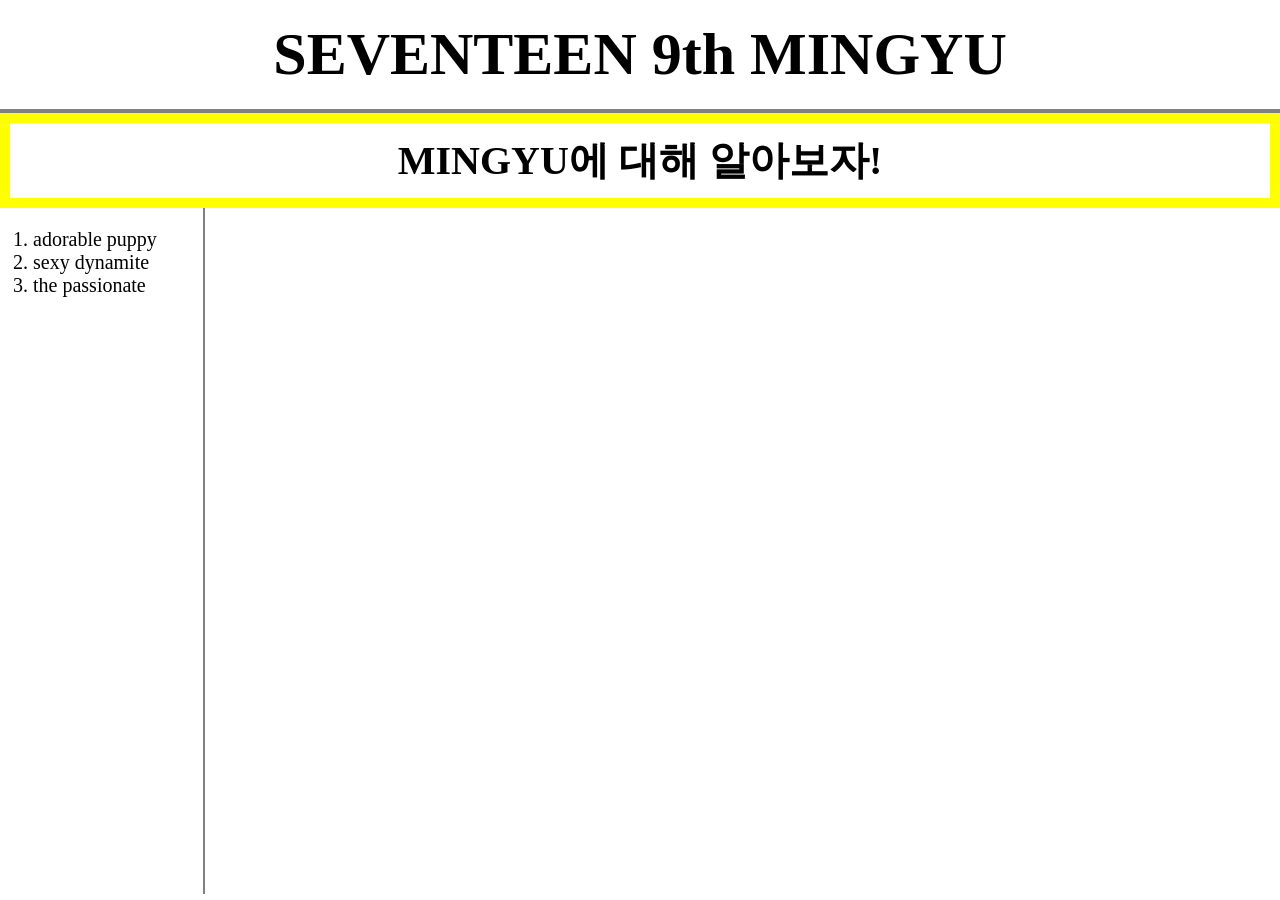
<file: index.html>
<!doctype html>
<html>
<head>
  <title>SEVENTEEN 9TH MINGYU</title>
  <meta charset="utf-8" />
  <link rel="stylesheet" href="style.css">
</head>
<body>
  <h1><a href="index.html">SEVENTEEN 9th MINGYU</a></h1>
    <h2><a href="https://www.instagram.com/min9yu_k/" target="_blank" title="mingyu instagram">MINGYU</a>에 대해 알아보자!</h2>
  <div id="photo">
    <ol>
      <li><a href="cute.html">adorable puppy</a></li>
      <li><a href="sexy.html">sexy dynamite</a></li>
      <li><a href="passionate.html">the passionate</a></li>
    </ol>
    <div>
      <p>
        <iframe width="1000" height="650" src="https://www.youtube.com/embed/ifeNKqWIX64" title="YouTube video player" frameborder="0" allow="accelerometer; autoplay; clipboard-write; encrypted-media; gyroscope; picture-in-picture" allowfullscreen></iframe>
      </p>
    </div>
  </div>

</body>
</html>
</file>
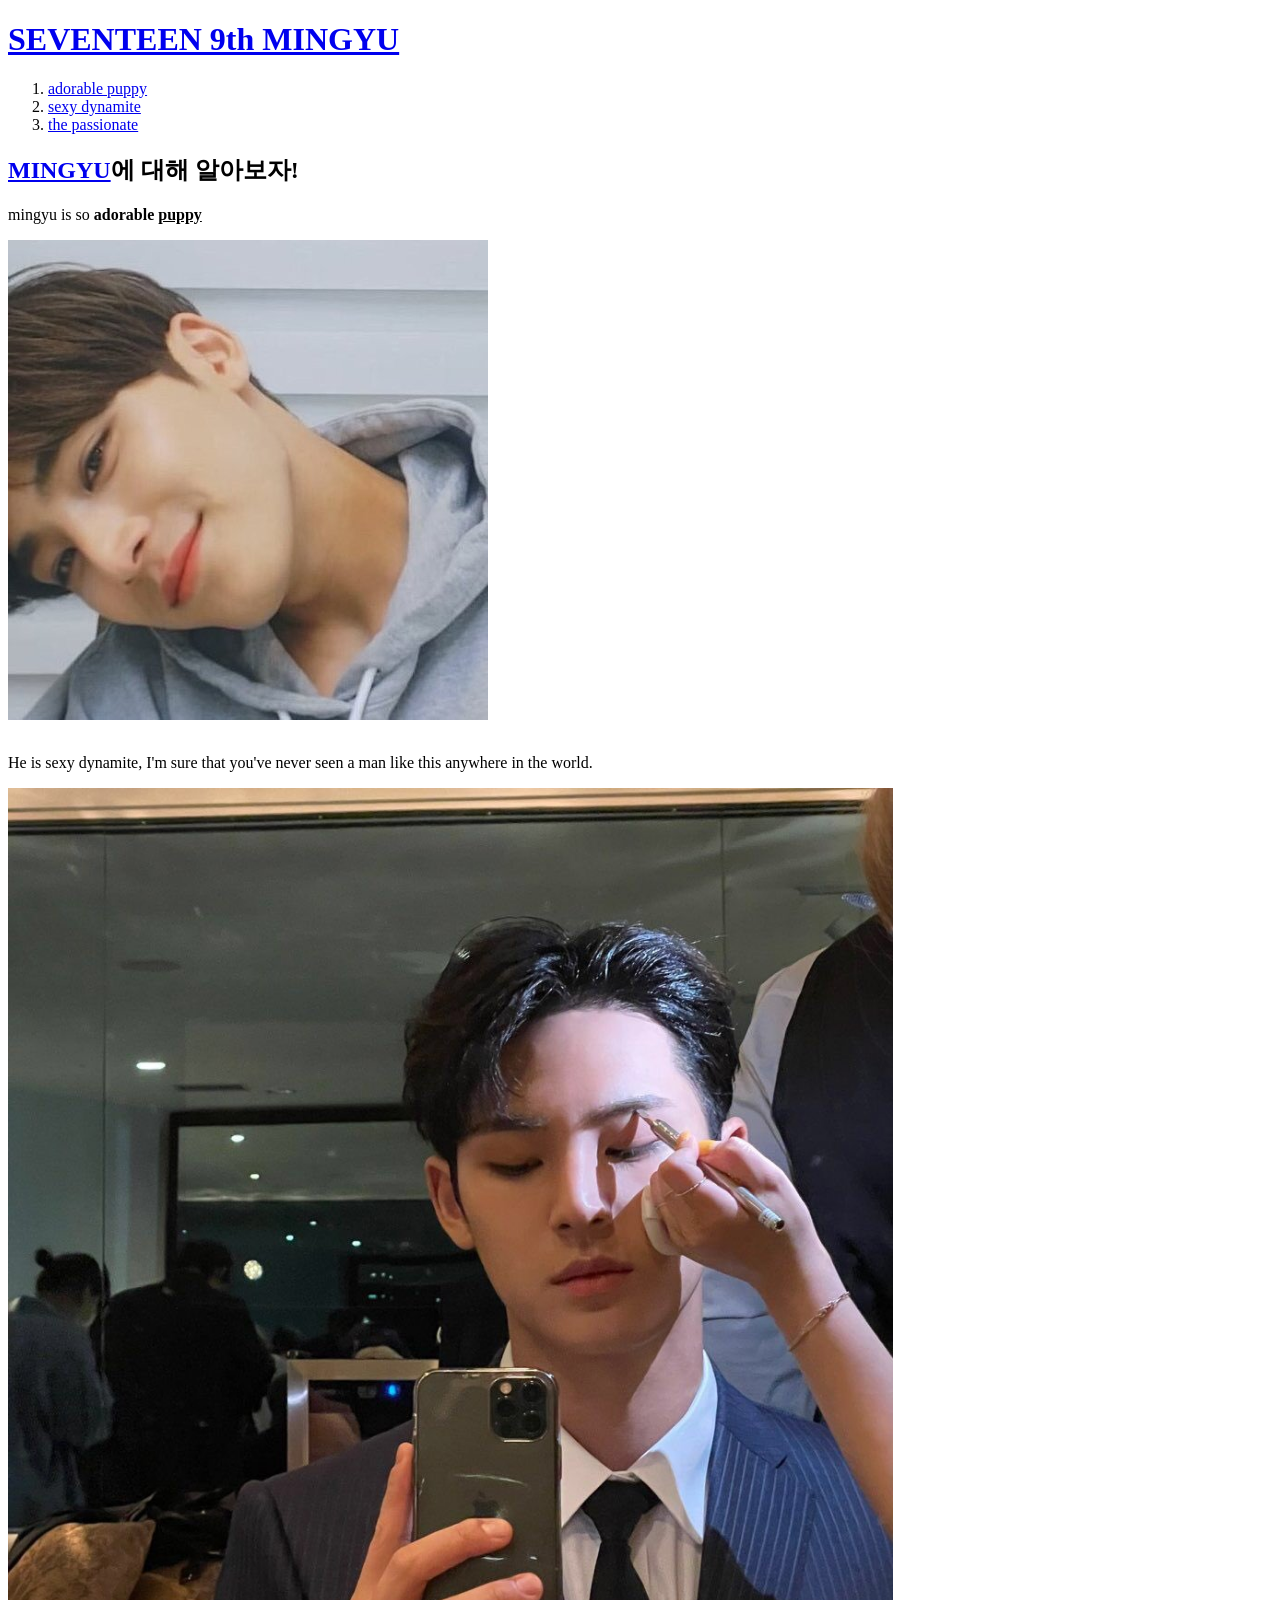
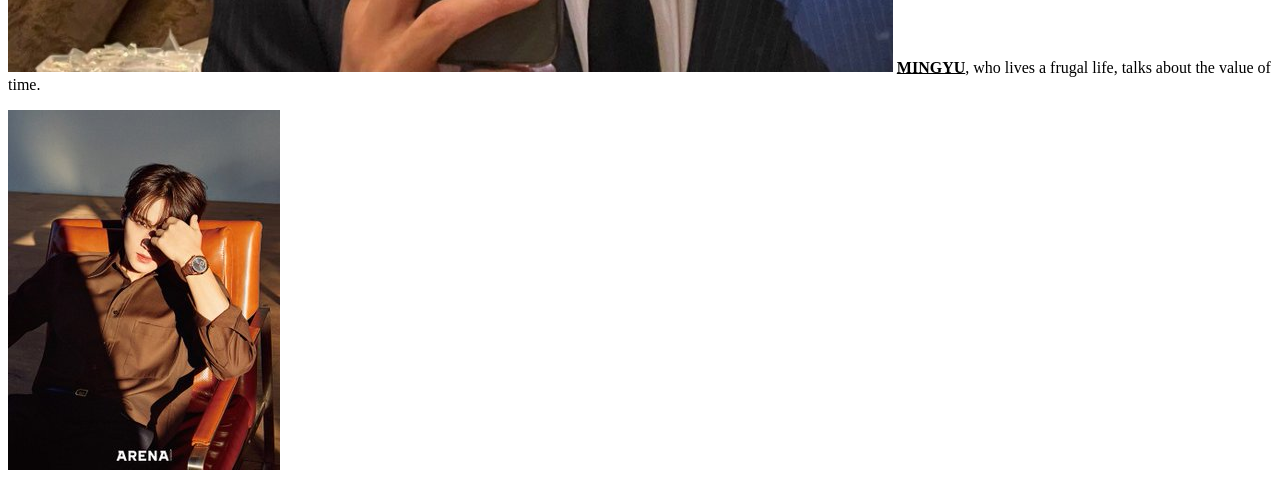
<file: 1. mingyu.html>
<!doctype html>
<html>
<head>
  <title>SEVENTEEN 9TH MINGYU</title>
  <meta charset="utf-8" />
</head>
<body>
  <h1><a href="index.html">SEVENTEEN 9th MINGYU</a></h1>
  <ol>
    <li><a href="cute.html">adorable puppy</a></li>
    <li><a href="sexy.html">sexy dynamite</a></li>
    <li><a href="passionate.html">the passionate</a></li>
  </ol>
  <h2><a href="https://www.instagram.com/min9yu_k/" target="_blank" title="mingyu instagram">MINGYU</a>에 대해 알아보자!</h2>
  mingyu is so <strong>adorable <u>puppy</u></strong>
  <p style="margin-top:10px;">
    </p><img src="unnamed.jpg">
  <p style="margin-top:30px;"></p>He is sexy dynamite, I'm sure that you've never seen a man like this anywhere in the world.
  <p style="margin-top:10px;">
    </p><img src="sexy dynamite.jpg" width="70%"/>
    <strong><u>MINGYU</u></strong>, who lives a frugal life, talks about the value of time.
    <p style="margin-top:10px;">
    </p><img src="the passionate.jpg">
</body>
</html>
</file>
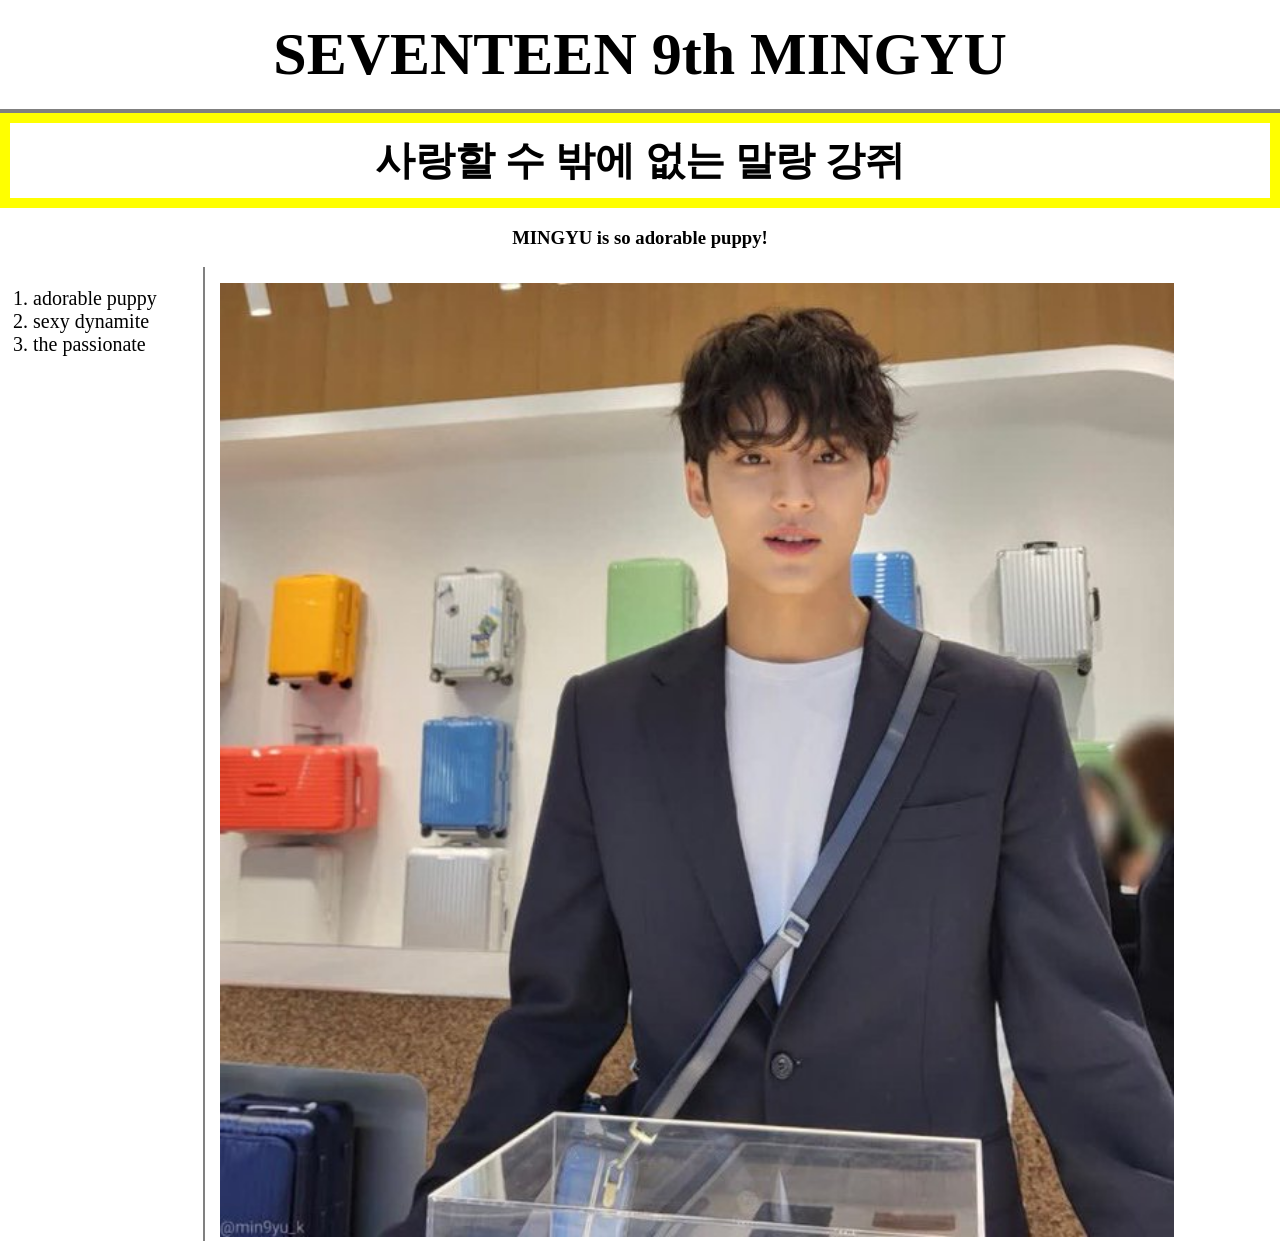
<file: cute.html>
<!doctype html>
<html>
<head>
  <title>SEVENTEEN 9TH MINGYU</title>
  <meta charset="utf-8" />
  <link rel="stylesheet" href="style.css">
</head>
<body>
  <h1><a href="index.html">SEVENTEEN 9th MINGYU</a></h1>
    <h2>사랑할 수 밖에 없는 말랑 강쥐</h2>
      <h3>MINGYU is so adorable puppy!</h3>
  <div id="photo">
    <ol>
      <li><a href="cute.html">adorable puppy</a></li>
      <li><a href="sexy.html">sexy dynamite</a></li>
      <li><a href="passionate.html">the passionate</a></li>
    </ol>
    <div>
      <p style="margin-top:10px;">
      </p><img src="cute.jpg" width=90%>
    </div>
  </div>
</body>
</html>
</file>
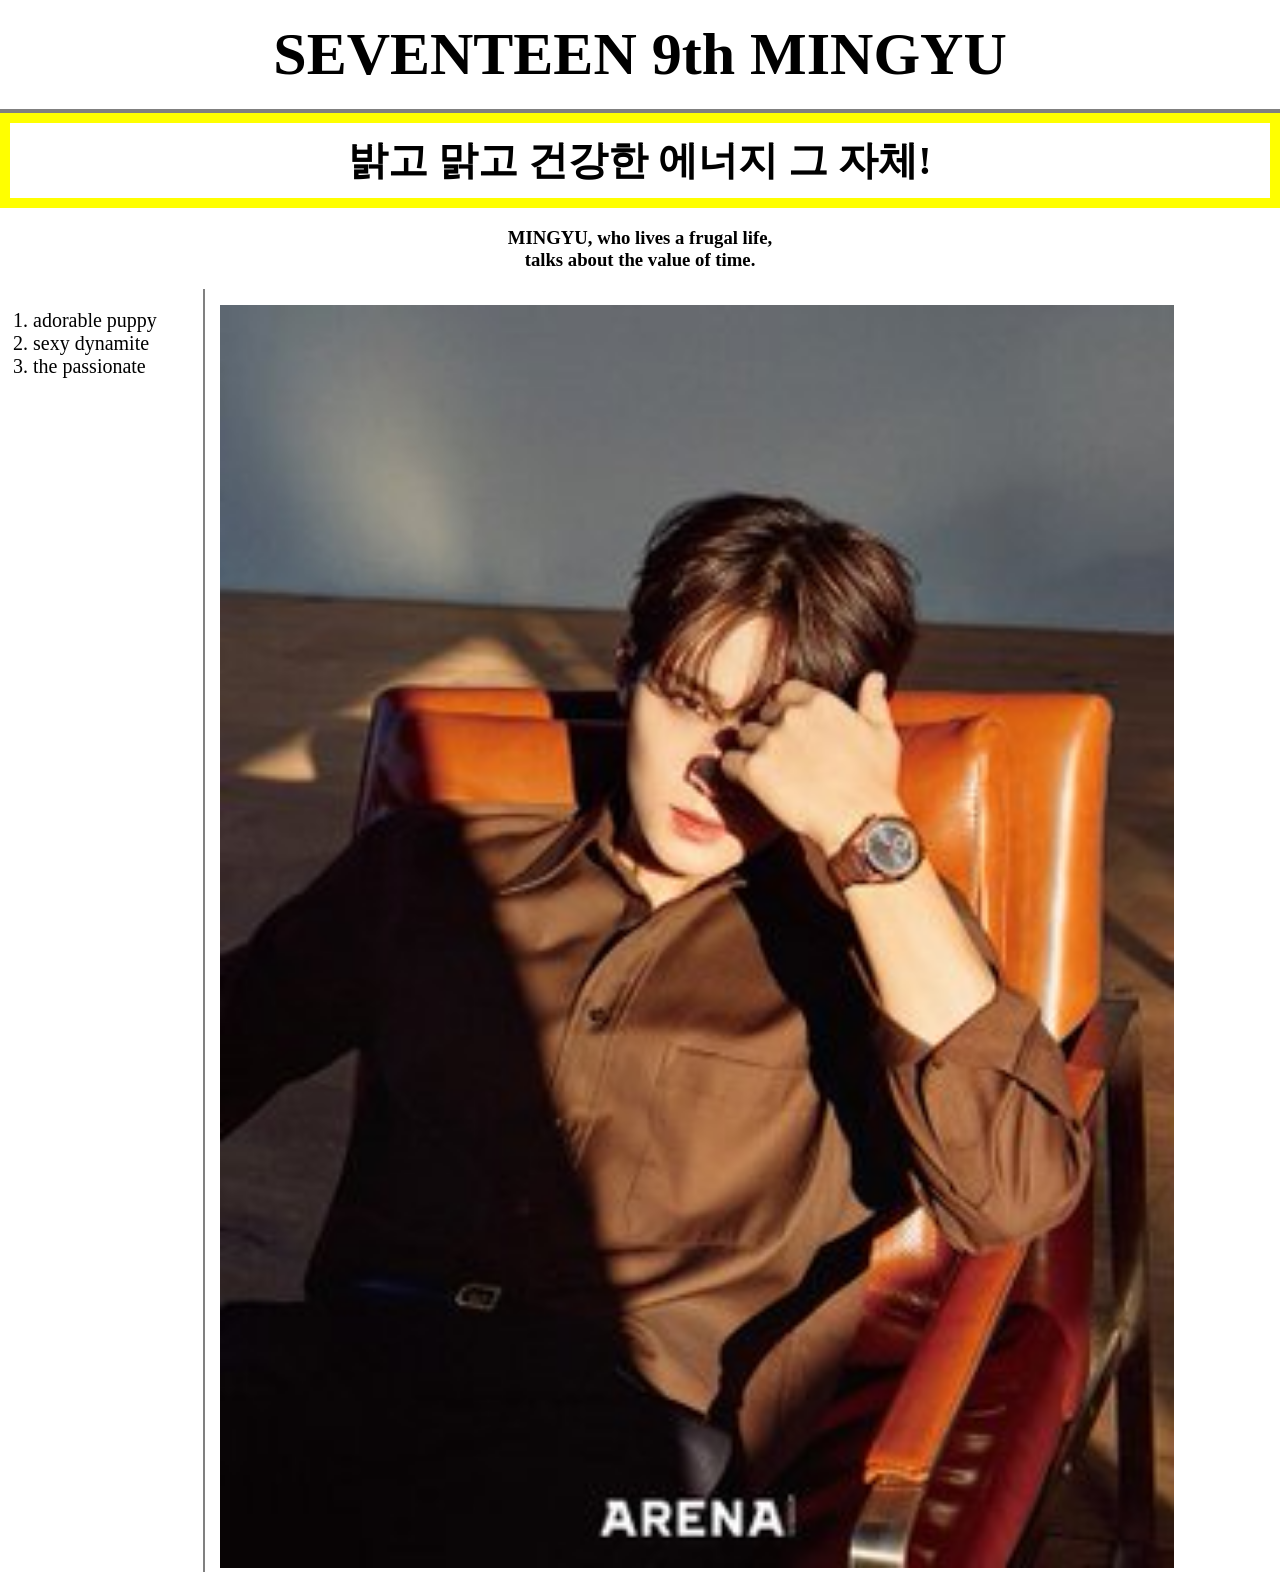
<file: passionate.html>
<!doctype html>
<html>
<head>
  <title>SEVENTEEN 9TH MINGYU</title>
  <meta charset="utf-8" />
    <link rel="stylesheet" href="style.css">
</head>
<body>
  <h1><a href="index.html">SEVENTEEN 9th MINGYU</a></h1>
    <h2>밝고 맑고 건강한 에너지 그 자체!</h2>
    <h3>MINGYU, who lives a frugal life, <br />talks about the value of time.</h3>
  <div id="photo">
    <ol>
      <li><a href="cute.html">adorable puppy</a></li>
      <li><a href="sexy.html">sexy dynamite</a></li>
      <li><a href="passionate.html">the passionate</a></li>
    </ol>
    <div>
      <p style="margin-top:10px;">
      </p><img src="the passionate.jpg" width="90%">
    </div>
  </div>
  </body>
</html>
</file>
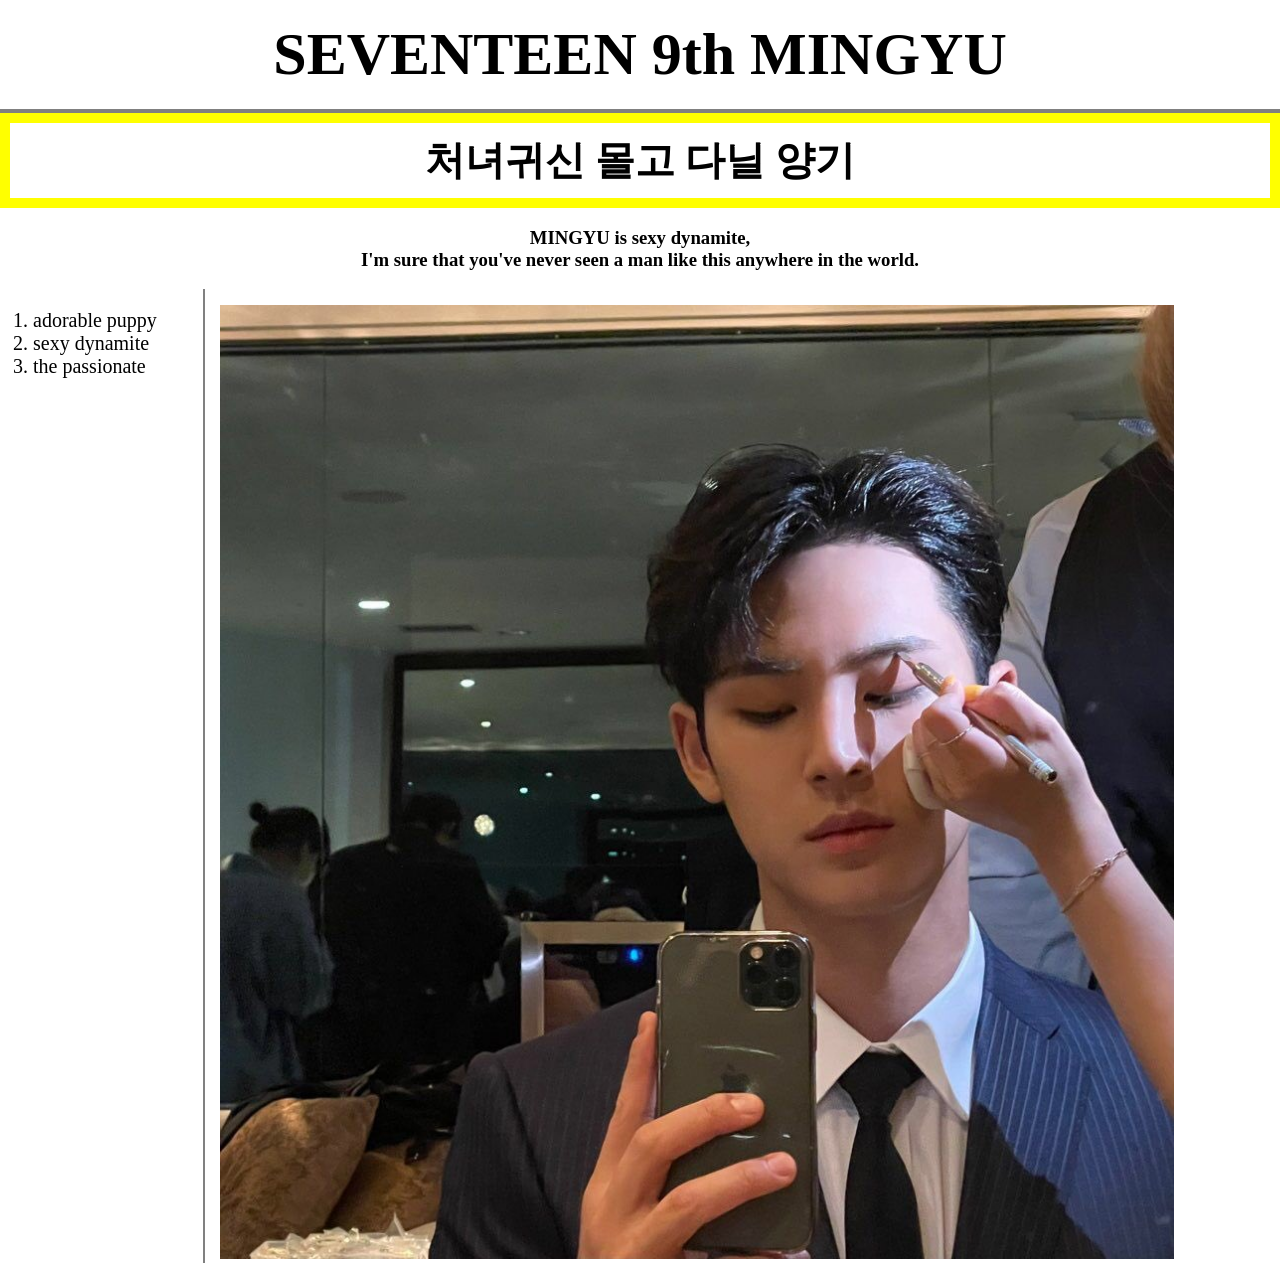
<file: sexy.html>
<!doctype html>
<html>
<head>
  <title>SEVENTEEN 9TH MINGYU</title>
  <meta charset="utf-8" />
    <link rel="stylesheet" href="style.css">
</head>
<body>
  <h1><a href="index.html">SEVENTEEN 9th MINGYU</a></h1>
    <h2>처녀귀신 몰고 다닐 양기</h2>
    <h3>MINGYU is sexy dynamite, <br />I'm sure that you've never seen a man like this anywhere in the world.</h3>
    <div id="photo">
      <ol>
        <li><a href="cute.html">adorable puppy</a></li>
        <li><a href="sexy.html">sexy dynamite</a></li>
        <li><a href="passionate.html">the passionate</a></li>
      </ol>
      <div>
        <p style="margin-top:10px;">
        </p><img src="sexy dynamite.jpg" width="90%"/>
      </div>
    </div>
</body>
</html>
</file>
<file: style.css>
body{
  margin:0;
}
a {
color:black;
text-decoration: none;
}
h1 {
  font-size:60px;
  text-align:center;
  border-bottom: 4px solid gray;
  margin:0;
  padding-top:20px;
  padding-bottom:20px;
}
h2 {
  font-size: 40px;
  text-align: center;
  border: 10px solid yellow;
  padding:10px;
  margin:0;
}
h3 {
  text-align: center;
}
ol {font-size:20px;
  border-right: 2px solid gray;
  width:150px;
  padding:20px;
  margin:0;
}
#photo{
  display:grid;
  grid-template-columns: 220px 1fr
}
#photo ol{padding-left: 33px}
</file>
